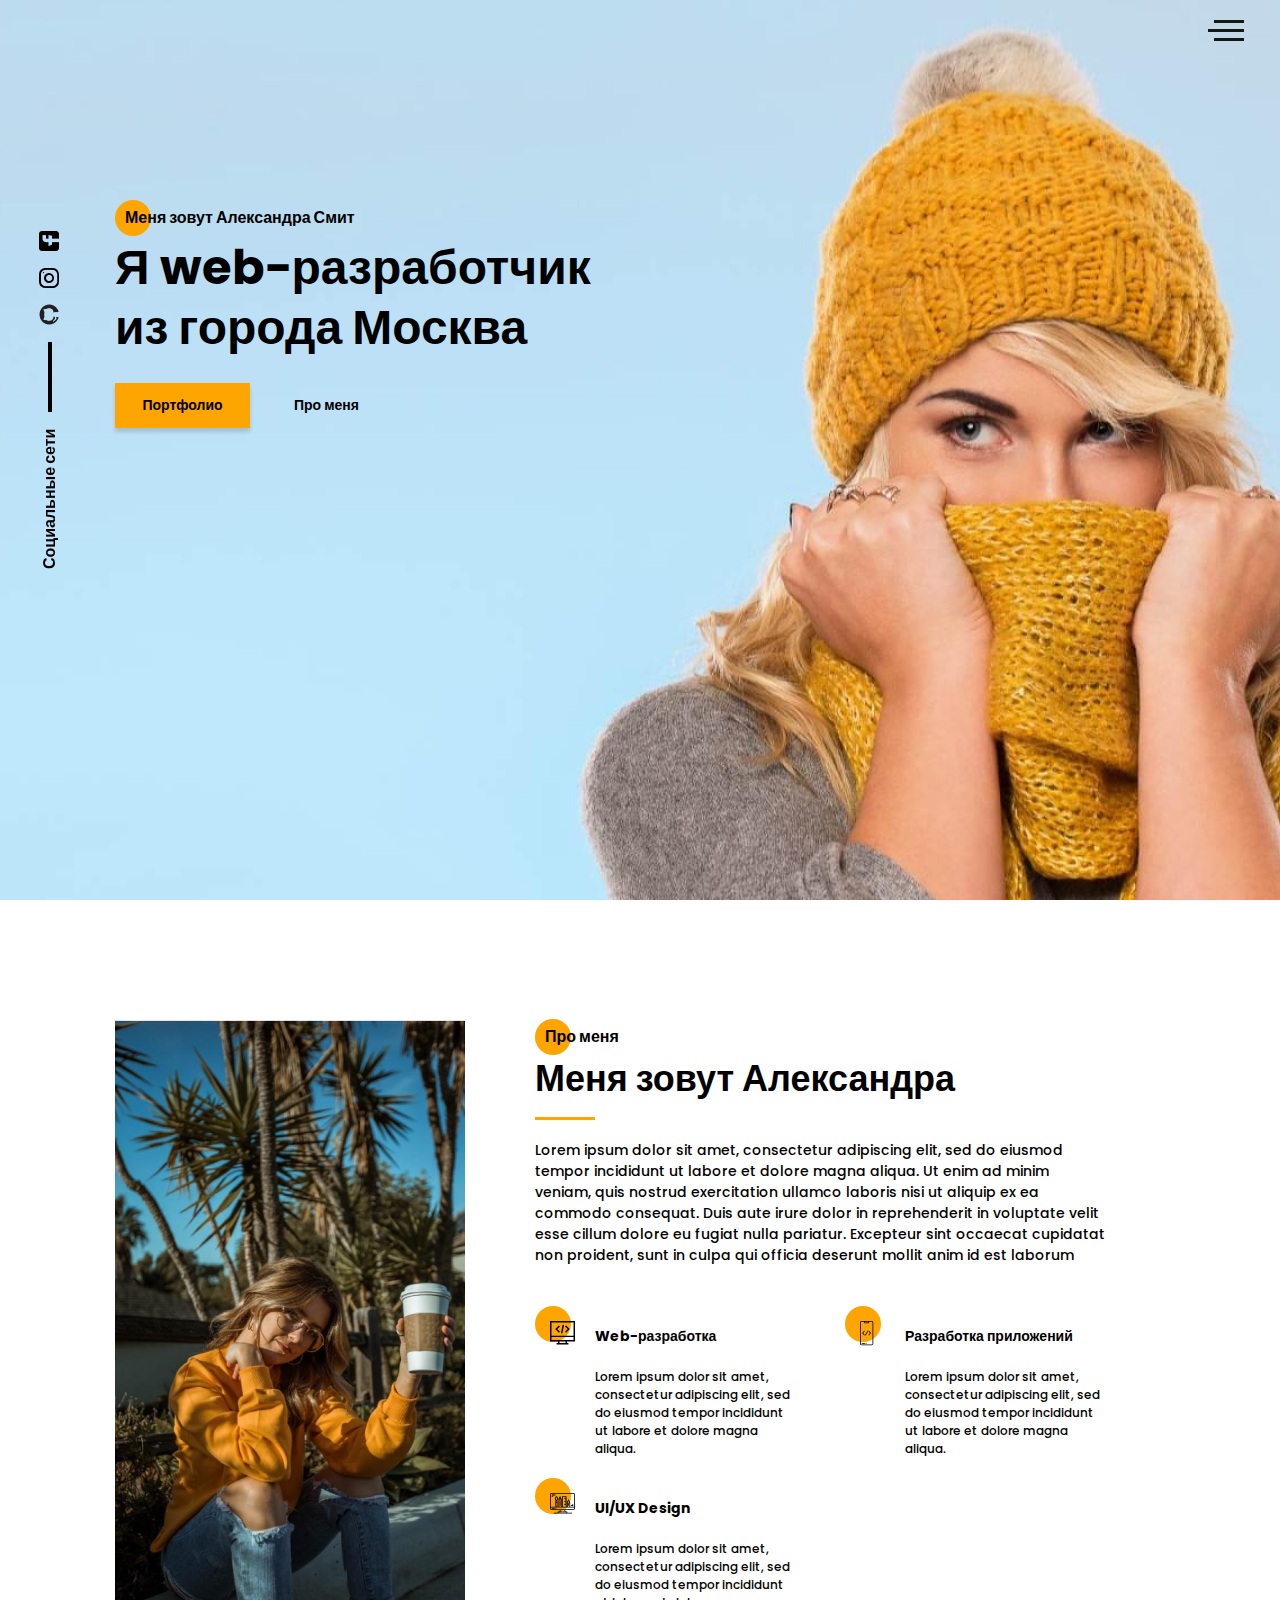
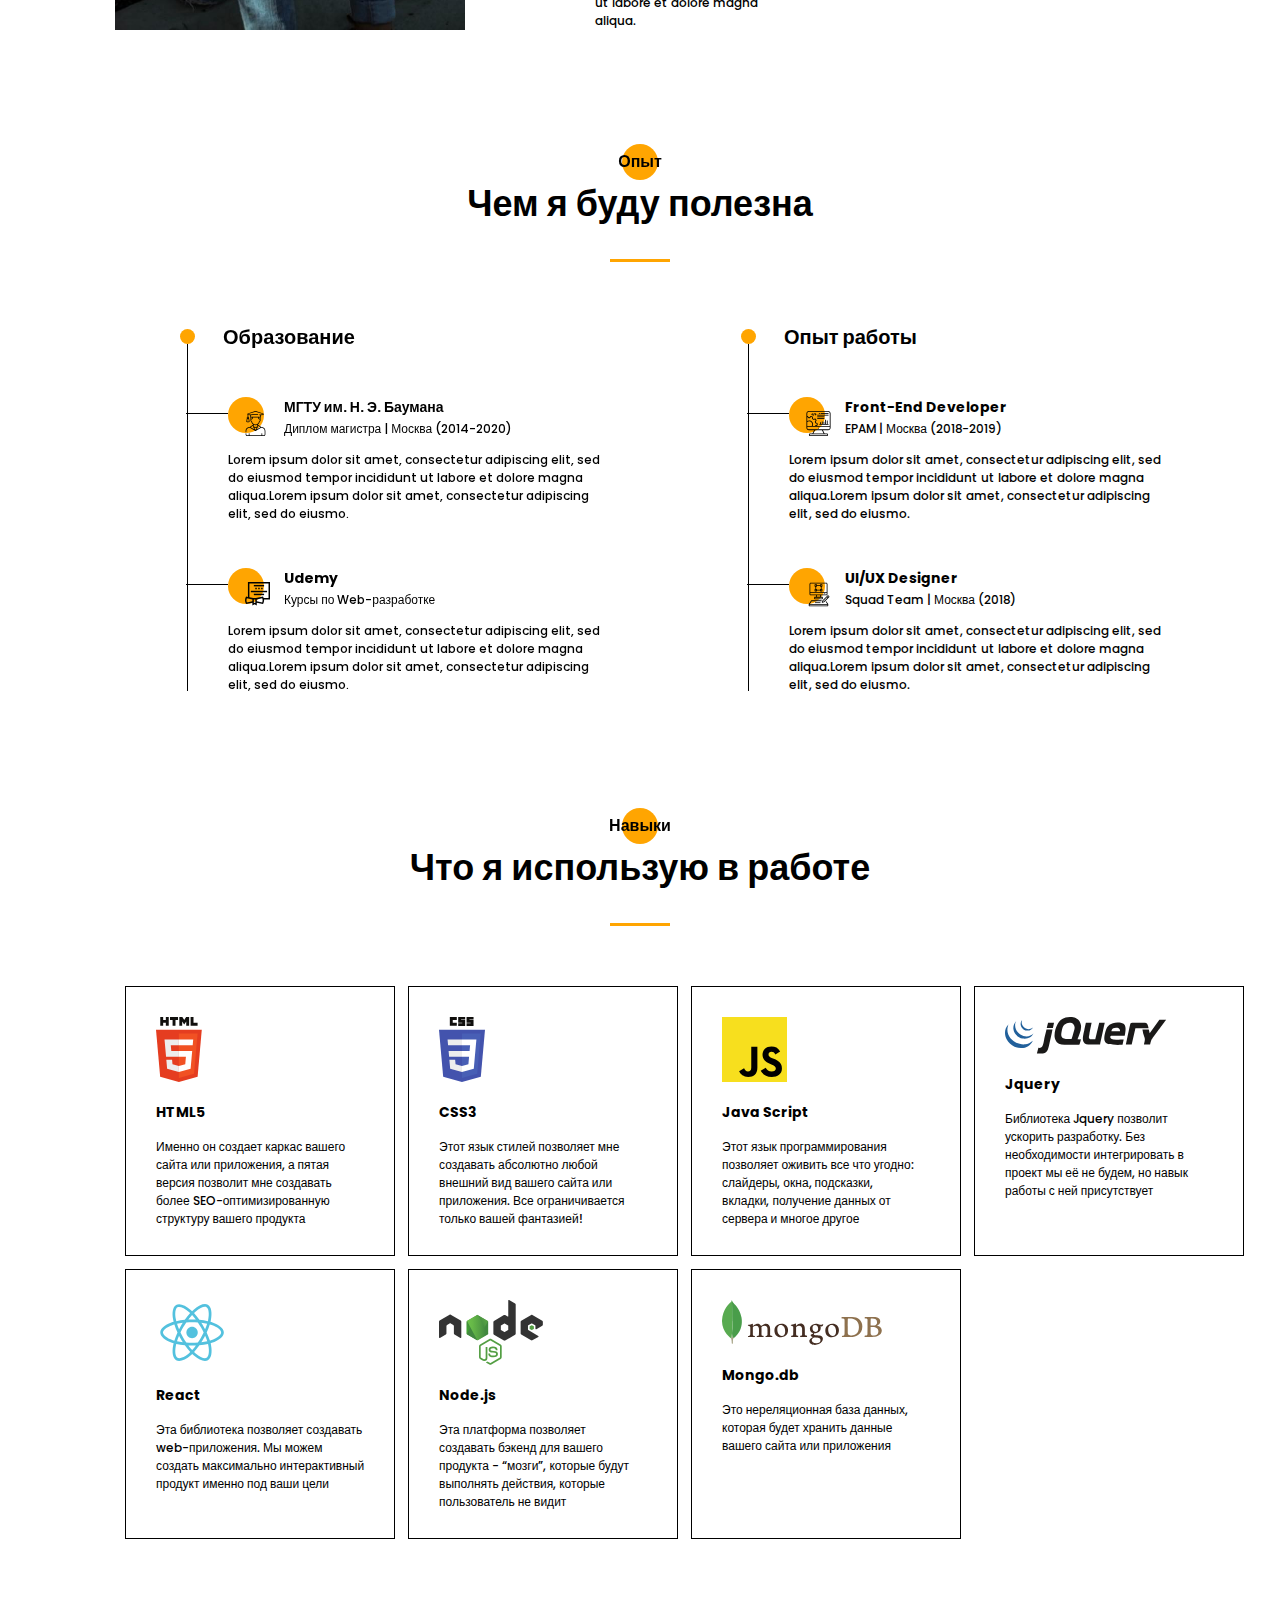
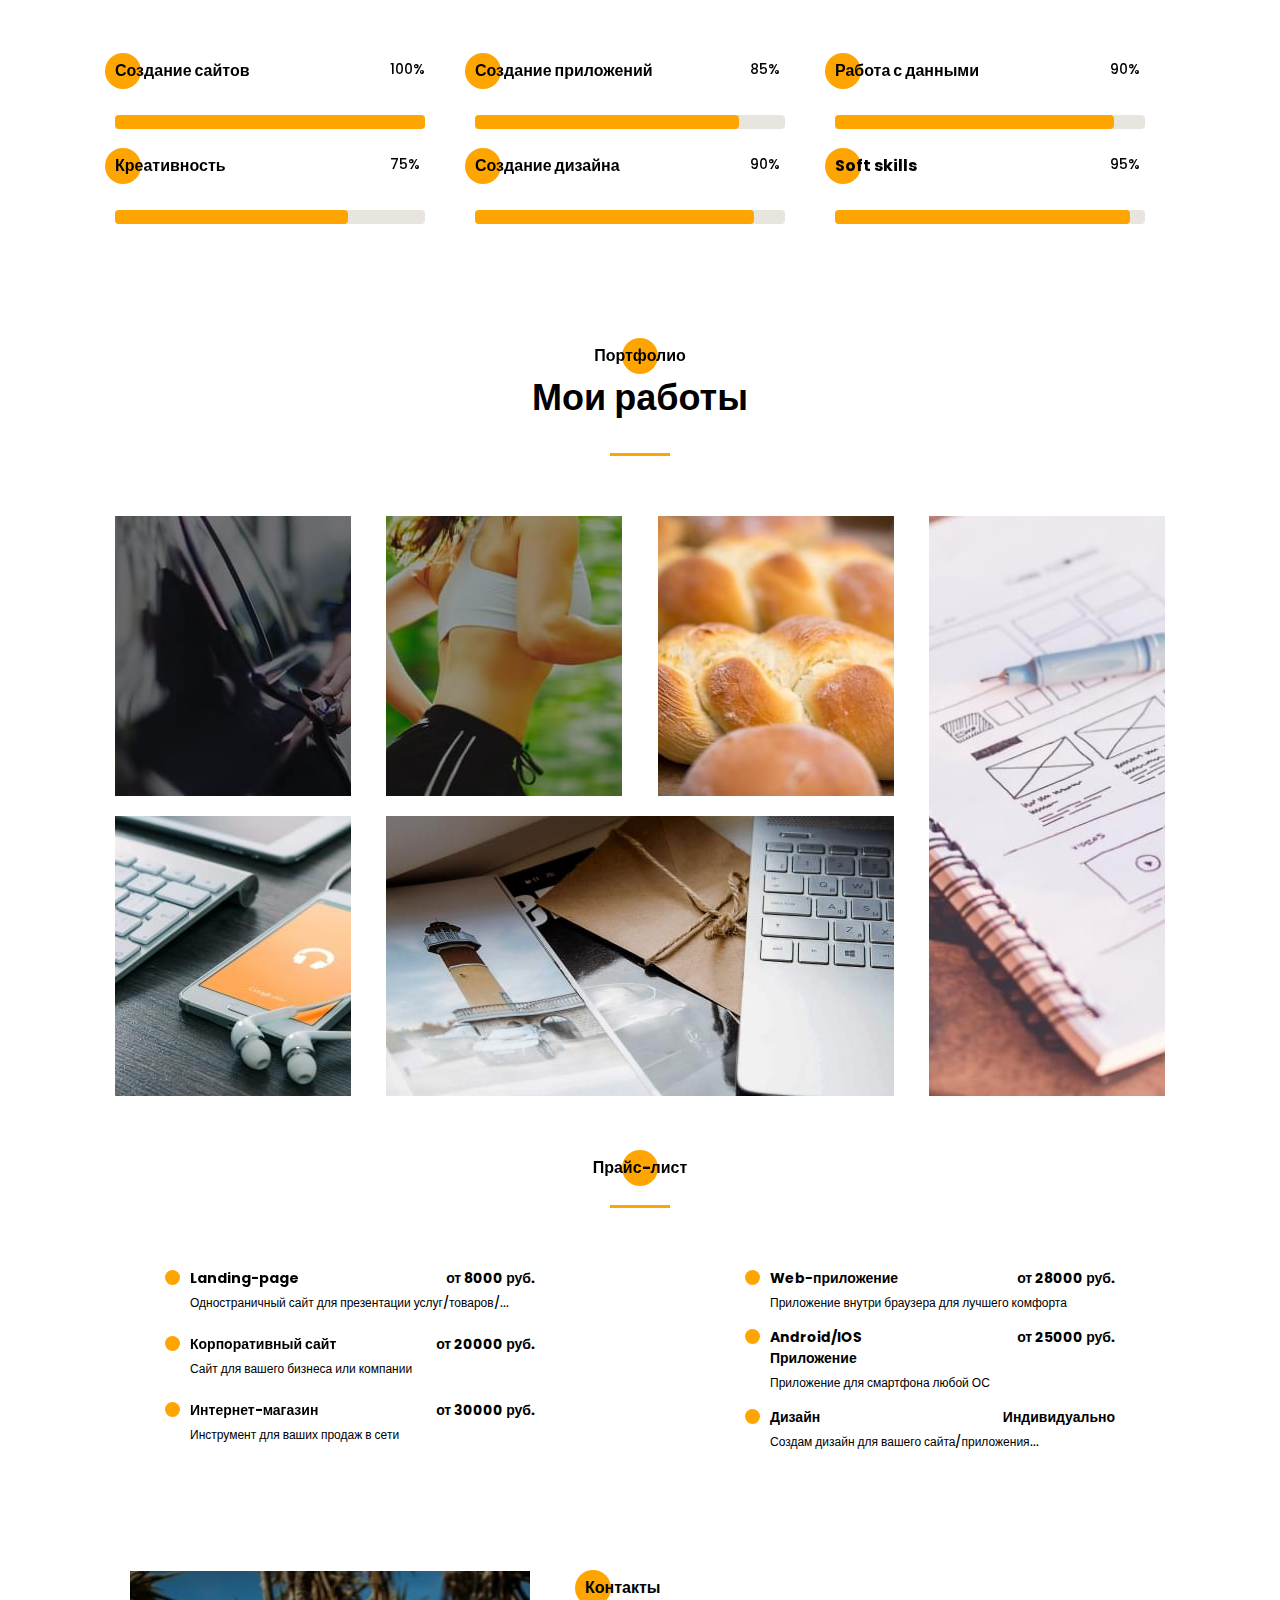
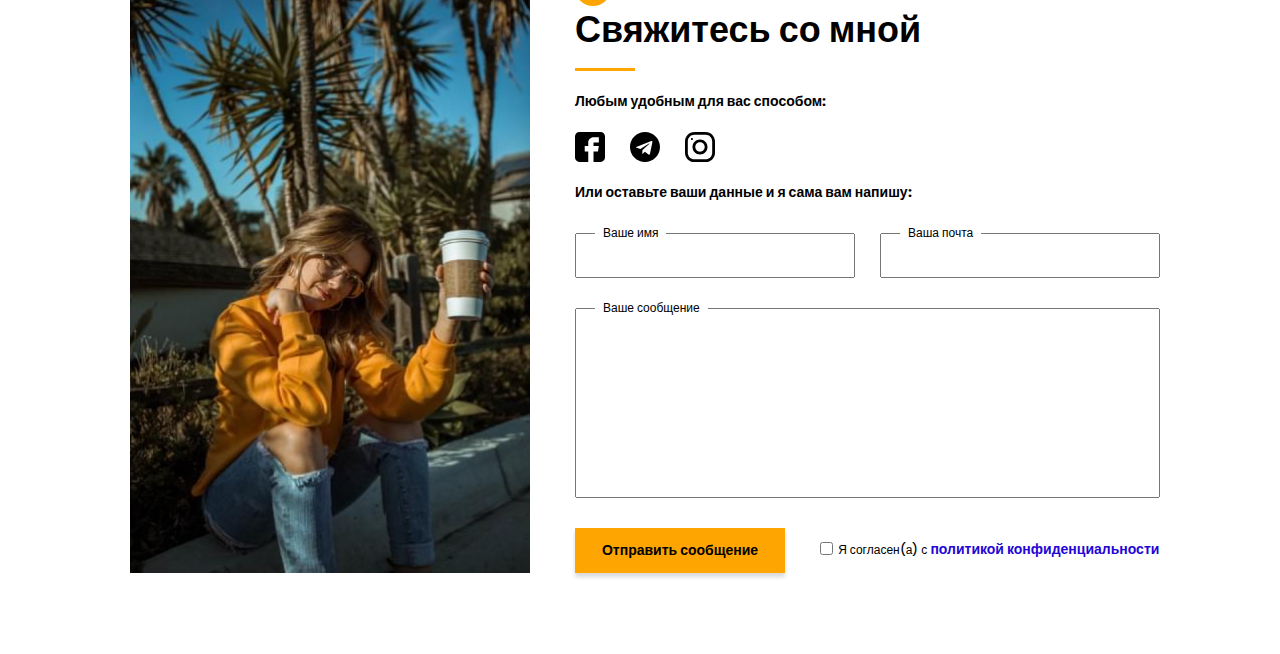
<file: index.html>
<!DOCTYPE html><html lang="en"><head><meta charset="UTF-8"><meta http-equiv="X-UA-Compatible" content="IE=edge"><meta name="viewport" content="width=device-width,initial-scale=1"><!-- Favicon --><link rel="apple-touch-icon" sizes="57x57" href="icons/favicon/apple-icon-57x57.png"><link rel="apple-touch-icon" sizes="60x60" href="icons/favicon/apple-icon-60x60.png"><link rel="apple-touch-icon" sizes="72x72" href="icons/favicon/apple-icon-72x72.png"><link rel="apple-touch-icon" sizes="76x76" href="icons/favicon/apple-icon-76x76.png"><link rel="apple-touch-icon" sizes="114x114" href="icons/favicon/apple-icon-114x114.png"><link rel="apple-touch-icon" sizes="120x120" href="icons/favicon/apple-icon-120x120.png"><link rel="apple-touch-icon" sizes="144x144" href="icons/favicon/apple-icon-144x144.png"><link rel="apple-touch-icon" sizes="152x152" href="icons/favicon/apple-icon-152x152.png"><link rel="apple-touch-icon" sizes="180x180" href="icons/favicon/apple-icon-180x180.png"><link rel="icon" type="image/png" sizes="192x192" href="icons/favicon/android-icon-192x192.png"><link rel="icon" type="image/png" sizes="32x32" href="icons/favicon/favicon-32x32.png"><link rel="icon" type="image/png" sizes="96x96" href="icons/favicon/favicon-96x96.png"><link rel="icon" type="image/png" sizes="16x16" href="icons/favicon/favicon-16x16.png"><link rel="manifest" href="icons/favicon/manifest.json"><meta name="msapplication-TileColor" content="#ffffff"><meta name="msapplication-TileImage" content="icons/favicon/ms-icon-144x144.png"><meta name="theme-color" content="#ffffff"><link rel="shortcut icon" href="icons/favicon/favicon.ico" type="image/x-icon"><!-- Font --><link rel="preconnect" href="https://fonts.googleapis.com"><link rel="preconnect" href="https://fonts.gstatic.com" crossorigin><link href="https://fonts.googleapis.com/css2?family=Poppins:wght@500;700&display=swap" rel="stylesheet"><!-- CSS --><link rel="stylesheet" href="style/style.min.css"><title>Portfolio</title></head><body><div class="menu"><div class="menu__close"><img src="icons/Close.svg" alt="Close icon"></div><div class="menu__nav"><ul><a href="#"><li>ПРО МЕНЯ</li></a><a href="#"><li>МОЙ ОПЫТ</li></a><a href="#"><li>МОИ НАВЫКИ</li></a><a href="#"><li>МОИ РАБОТЫ</li></a><a href="#"><li>ПРАЙС-ЛИСТ</li></a><a href="#"><li>КОНТАКТЫ</li></a></ul><div class="menu__links"><a href="#"><img src="icons/Github.svg" alt="Github"></a><a href="#"><img src="icons/Instagram.svg" alt="Instagram"></a><a href="#"><img src="icons/Facebook.svg" alt="Facebook"></a></div></div><div class="menu__overlay"></div></div><section class="promo"><div class="hamburger"><div class="hamburger_lines"></div><div class="hamburger_lines"></div><div class="hamburger_lines"></div></div><div class="container"><h1 class="promo__subtitle">Меня зовут Александра Смит</h1><h2 class="promo__title">Я web-разработчик<br>из города Москва</h2><div class="promo__btns"><a href="#"><div class="button promo__button">Портфолио</div></a><a href="#"><div class="promo__link">Про меня</div></a></div></div><aside class="socials"><div class="socials__wrapper">Социальные сети<div class="socials__divider"></div><a href="#"><img src="icons/Github.svg" alt="Github"></a><a href="#"><img src="icons/Instagram.svg" alt="Instagram"></a><a href="#"><img src="icons/Facebook.svg" alt="Facebook"></a></div></aside></section><section class="aboutme"><div class="container"><div class="aboutme__wrapper"><div class="aboutme__photo"><img src="images/Photo (3).jpg" alt="Alexandra"></div><div class="aboutme__item"><div class="aboutme__title">Про меня</div><h2>Меня зовут Александра</h2><div class="divider"></div><div class="aboutme__descr">Lorem ipsum dolor sit amet, consectetur adipiscing elit, sed do eiusmod tempor incididunt ut labore et dolore magna aliqua. Ut enim ad minim veniam, quis nostrud exercitation ullamco laboris nisi ut aliquip ex ea commodo consequat. Duis aute irure dolor in reprehenderit in voluptate velit esse cillum dolore eu fugiat nulla pariatur. Excepteur sint occaecat cupidatat non proident, sunt in culpa qui officia deserunt mollit anim id est laborum</div><div class="aboutme__skills"><div class="skills__web"><img src="icons/web development.svg" alt="web development"><div class="skills__subtitle">Web-разработка</div><div class="skills__descr">Lorem ipsum dolor sit amet, consectetur adipiscing elit, sed do eiusmod tempor incididunt ut labore et dolore magna aliqua.</div></div><div class="skills__develop"><img src="icons/Mobile dev.svg" alt="Mobile"><div class="skills__subtitle">Разработка приложений</div><div class="skills__descr">Lorem ipsum dolor sit amet, consectetur adipiscing elit, sed do eiusmod tempor incididunt ut labore et dolore magna aliqua.</div></div><div class="skills__design"><img src="icons/Design.svg" alt="Design"><div class="skills__subtitle">UI/UX Design</div><div class="skills__descr">Lorem ipsum dolor sit amet, consectetur adipiscing elit, sed do eiusmod tempor incididunt ut labore et dolore magna aliqua.</div></div></div></div></div></div></section><section class="experience"><div class="container"><div class="title">Опыт</div><h2>Чем я буду полезна</h2><div class="divider"></div><div class="experience__wrapper"><div class="experience__column"><div class="experience__subtitle">Образование</div><div class="experience__item"><div class="experience__course"><img src="icons/University.svg" alt="University"> МГТУ им. Н. Э. Баумана<br><span>Диплом магистра | Москва (2014-2020)</span></div><div class="experience__descr">Lorem ipsum dolor sit amet, consectetur adipiscing elit, sed do eiusmod tempor incididunt ut labore et dolore magna aliqua.Lorem ipsum dolor sit amet, consectetur adipiscing elit, sed do eiusmo.</div></div><div class="experience__item"><div class="experience__course"><img src="icons/Courses.svg" alt="Courses"> Udemy<br><span>Курсы по Web-разработке</span></div><div class="experience__descr">Lorem ipsum dolor sit amet, consectetur adipiscing elit, sed do eiusmod tempor incididunt ut labore et dolore magna aliqua.Lorem ipsum dolor sit amet, consectetur adipiscing elit, sed do eiusmo.</div></div></div><div class="experience__column"><div class="experience__subtitle">Опыт работы</div><div class="experience__item"><div class="experience__course"><img src="icons/Developer.svg" alt="Developer"> Front-End Developer<br><span>EPAM | Москва (2018-2019)</span></div><div class="experience__descr">Lorem ipsum dolor sit amet, consectetur adipiscing elit, sed do eiusmod tempor incididunt ut labore et dolore magna aliqua.Lorem ipsum dolor sit amet, consectetur adipiscing elit, sed do eiusmo.</div></div><div class="experience__item"><div class="experience__course"><img src="icons/designer.svg" alt="designer"> UI/UX Designer<br><span>Squad Team | Москва (2018)</span></div><div class="experience__descr">Lorem ipsum dolor sit amet, consectetur adipiscing elit, sed do eiusmod tempor incididunt ut labore et dolore magna aliqua.Lorem ipsum dolor sit amet, consectetur adipiscing elit, sed do eiusmo.</div></div></div></div></div></section><section class="skills"><div class="container"><div class="title">Навыки</div><h2>Что я использую в работе</h2><div class="divider"></div><div class="skills__wrapper"><div class="skills__item"><img src="icons/html5.svg" alt="html5"><div class="skills__subtitle">HTML5</div><p>Именно он создает каркас вашего сайта или приложения, а пятая версия позволит мне создавать более SEO-оптимизированную структуру вашего продукта</p></div><div class="skills__item"><img src="icons/css3.svg" alt="css3"><div class="skills__subtitle">CSS3</div><p>Этот язык стилей позволяет мне создавать абсолютно любой внешний вид вашего сайта или приложения. Все ограничивается только вашей фантазией!</p></div><div class="skills__item"><img src="icons/JS.svg" alt="JS"><div class="skills__subtitle">Java Script</div><p>Этот язык программирования позволяет оживить все что угодно: слайдеры, окна, подсказки,<br>вкладки, получение данных от<br>сервера и многое другое</p></div><div class="skills__item"><img src="icons/Jquery.svg" alt="React"><div class="skills__subtitle">Jquery</div><p>Библиотека Jquery позволит ускорить разработку. Без необходимости интегрировать в проект мы её не будем, но навык работы с ней присутствует</p></div><div class="skills__item"><img src="icons/React.svg" alt="React"><div class="skills__subtitle">React</div><p>Эта библиотека позволяет создавать web-приложения. Мы можем создать максимально интерактивный продукт именно под ваши цели</p></div><div class="skills__item"><img src="icons/Node.js.svg" alt="Node js"><div class="skills__subtitle">Node.js</div><p>Эта платформа позволяет<br>создавать бэкенд для вашего продукта - “мозги”, которые будут выполнять действия, которые пользователь не видит</p></div><div class="skills__item"><img src="icons/Mongo.db.svg" alt="Mongo"><div class="skills__subtitle">Mongo.db</div><p>Это нереляционная база данных, которая будет хранить данные вашего сайта или приложения</p></div></div><div class="capability"><div class="capability__item"><div class="capability__title">Создание сайтов</div><div class="capability__percent">100%</div><div class="capability__scale"><div class="scale_fill"></div></div></div><div class="capability__item"><div class="capability__title">Создание приложений</div><div class="capability__percent">85%</div><div class="capability__scale"><div class="scale_fill"></div></div></div><div class="capability__item"><div class="capability__title">Работа с данными</div><div class="capability__percent">90%</div><div class="capability__scale"><div class="scale_fill"></div></div></div><div class="capability__item"><div class="capability__title">Креативность</div><div class="capability__percent">75%</div><div class="capability__scale"><div class="scale_fill"></div></div></div><div class="capability__item"><div class="capability__title">Создание дизайна</div><div class="capability__percent">90%</div><div class="capability__scale"><div class="scale_fill"></div></div></div><div class="capability__item"><div class="capability__title">Soft skills</div><div class="capability__percent">95%</div><div class="capability__scale"><div class="scale_fill"></div></div></div></div></div></section><section class="works"><div class="container"><div class="title">Портфолио</div><h2>Мои работы</h2><div class="divider"></div><div class="works__wrapper"><a href="#" class="works__item"><img src="images/uber.jpg" alt="Uber"> </a><a href="#" class="works__item"><img src="images/pulse.jpg" alt="Pulse"> </a><a href="#" class="works__item"><img src="images/bread.jpg" alt="bread"> </a><a href="#" class="works__item"><img src="images/plans.jpg" alt="Plans"> </a><a href="#" class="works__item"><img src="images/ipad.jpg" alt="Ipad"> </a><a href="#" class="works__item"><img src="images/mac.jpg" alt="Mac"></a></div></div></section><div class="pricelist"><div class="container"><div class="title">Прайс-лист</div><div class="divider"></div><div class="pricelist__wrapper"><div class="pricelist__column"><div class="pricelist__item"><div class="pricelist__header"><div class="subtitle">Landing-page</div><div class="pricelist__price">от 8000 руб.</div></div><div class="pricelist__descr">Одностраничный сайт для презентации услуг/товаров/...</div></div><div class="pricelist__item"><div class="pricelist__header"><div class="subtitle">Корпоративный сайт</div><div class="pricelist__price">от 20000 руб.</div></div><div class="pricelist__descr">Сайт для вашего бизнеса или компании</div></div><div class="pricelist__item"><div class="pricelist__header"><div class="subtitle">Интернет-магазин</div><div class="pricelist__price">от 30000 руб.</div></div><div class="pricelist__descr">Инструмент для ваших продаж в сети</div></div></div><div class="pricelist__column"><div class="pricelist__item"><div class="pricelist__header"><div class="subtitle">Web-приложение</div><div class="pricelist__price">от 28000 руб.</div></div><div class="pricelist__descr">Приложение внутри браузера для лучшего комфорта</div></div><div class="pricelist__item"><div class="pricelist__header"><div class="subtitle">Android/IOS Приложение</div><div class="pricelist__price">от 25000 руб.</div></div><div class="pricelist__descr">Приложение для смартфона любой ОС</div></div><div class="pricelist__item"><div class="pricelist__header"><div class="subtitle">Дизайн</div><div class="pricelist__price">Индивидуально</div></div><div class="pricelist__descr">Создам дизайн для вашего сайта/приложения...</div></div></div></div></div></div><section class="contacts"><div class="container"><div class="contacts__wrapper"><div class="contacts__column contacts__img"><img src="images/avatar.jpg" alt="Alexandra"></div><div class="contacts__column"><div class="aboutme__title contacts__title">Контакты</div><h2>Свяжитесь со мной</h2><div class="divider"></div><div class="contacts__text">Любым удобным для вас способом:</div><div class="contacts__icons"><a href="#"><img src="icons/facebook_contacts.svg" alt="Facebook" style="object-fit: fill;"></a><a href="#"><img src="icons/Telegram.svg" alt="Telegram" style="object-fit: fill;"></a><a href="#"><img src="icons/inst_contacts.svg" alt="Instagram" style="object-fit: fill;"></a></div><div class="contacts__text">Или оставьте ваши данные и я сама вам напишу:</div><form action="#"><div class="contacts__input"><input required name="name" type="text"> <label for="name">Ваше имя</label></div><div class="contacts__input contacts__input-settings"><input required type="email" name="email"> <label for="email">Ваша почта</label></div><div class="contacts__textarea"><textarea name="text"></textarea> <label for="text">Ваше сообщение</label></div><div class="contacts__privacy"><button class="contacts__button">Отправить сообщение</button><div class="contacts_checkbox"><input required type="checkbox" name="checkbox"> <label for="checkbox">Я согласен(а) с <a href="/privacy.html">политикой конфиденциальности</a></label></div></div></form></div></div></div></section><script src="js/script.js"></script></body></html>
</file>
<file: style/style.min.css>
/*!
 * Bootstrap Reboot v5.2.3 (https://getbootstrap.com/)
 * Copyright 2011-2022 The Bootstrap Authors
 * Copyright 2011-2022 Twitter, Inc.
 * Licensed under MIT (https://github.com/twbs/bootstrap/blob/main/LICENSE)
 */:root{--bs-blue:#0d6efd;--bs-indigo:#6610f2;--bs-purple:#6f42c1;--bs-pink:#d63384;--bs-red:#dc3545;--bs-orange:#fd7e14;--bs-yellow:#ffc107;--bs-green:#198754;--bs-teal:#20c997;--bs-cyan:#0dcaf0;--bs-black:#000;--bs-white:#fff;--bs-gray:#6c757d;--bs-gray-dark:#343a40;--bs-gray-100:#f8f9fa;--bs-gray-200:#e9ecef;--bs-gray-300:#dee2e6;--bs-gray-400:#ced4da;--bs-gray-500:#adb5bd;--bs-gray-600:#6c757d;--bs-gray-700:#495057;--bs-gray-800:#343a40;--bs-gray-900:#212529;--bs-primary:#0d6efd;--bs-secondary:#6c757d;--bs-success:#198754;--bs-info:#0dcaf0;--bs-warning:#ffc107;--bs-danger:#dc3545;--bs-light:#f8f9fa;--bs-dark:#212529;--bs-primary-rgb:13,110,253;--bs-secondary-rgb:108,117,125;--bs-success-rgb:25,135,84;--bs-info-rgb:13,202,240;--bs-warning-rgb:255,193,7;--bs-danger-rgb:220,53,69;--bs-light-rgb:248,249,250;--bs-dark-rgb:33,37,41;--bs-white-rgb:255,255,255;--bs-black-rgb:0,0,0;--bs-body-color-rgb:33,37,41;--bs-body-bg-rgb:255,255,255;--bs-font-sans-serif:system-ui,-apple-system,"Segoe UI",Roboto,"Helvetica Neue","Noto Sans","Liberation Sans",Arial,sans-serif,"Apple Color Emoji","Segoe UI Emoji","Segoe UI Symbol","Noto Color Emoji";--bs-font-monospace:SFMono-Regular,Menlo,Monaco,Consolas,"Liberation Mono","Courier New",monospace;--bs-gradient:linear-gradient(180deg, rgba(255, 255, 255, 0.15), rgba(255, 255, 255, 0));--bs-body-font-family:var(--bs-font-sans-serif);--bs-body-font-size:1rem;--bs-body-font-weight:400;--bs-body-line-height:1.5;--bs-body-color:#212529;--bs-body-bg:#fff;--bs-border-width:1px;--bs-border-style:solid;--bs-border-color:#dee2e6;--bs-border-color-translucent:rgba(0, 0, 0, 0.175);--bs-border-radius:0.375rem;--bs-border-radius-sm:0.25rem;--bs-border-radius-lg:0.5rem;--bs-border-radius-xl:1rem;--bs-border-radius-2xl:2rem;--bs-border-radius-pill:50rem;--bs-link-color:#0d6efd;--bs-link-hover-color:#0a58ca;--bs-code-color:#d63384;--bs-highlight-bg:#fff3cd}*,::after,::before{box-sizing:border-box}@media (prefers-reduced-motion:no-preference){:root{scroll-behavior:smooth}}body{margin:0;font-family:var(--bs-body-font-family);font-size:var(--bs-body-font-size);font-weight:var(--bs-body-font-weight);line-height:var(--bs-body-line-height);color:var(--bs-body-color);text-align:var(--bs-body-text-align);background-color:var(--bs-body-bg);-webkit-text-size-adjust:100%;-webkit-tap-highlight-color:transparent}hr{margin:1rem 0;color:inherit;border:0;border-top:1px solid;opacity:.25}h1,h2,h3,h4,h5,h6{margin-top:0;margin-bottom:.5rem;font-weight:500;line-height:1.2}h1{font-size:calc(1.375rem + 1.5vw)}@media (min-width:1200px){h1{font-size:2.5rem}}h2{font-size:calc(1.325rem + .9vw)}@media (min-width:1200px){h2{font-size:2rem}}h3{font-size:calc(1.3rem + .6vw)}@media (min-width:1200px){h3{font-size:1.75rem}}h4{font-size:calc(1.275rem + .3vw)}@media (min-width:1200px){h4{font-size:1.5rem}}h5{font-size:1.25rem}h6{font-size:1rem}p{margin-top:0;margin-bottom:1rem}abbr[title]{-webkit-text-decoration:underline dotted;text-decoration:underline dotted;cursor:help;-webkit-text-decoration-skip-ink:none;text-decoration-skip-ink:none}address{margin-bottom:1rem;font-style:normal;line-height:inherit}ol,ul{padding-left:2rem}dl,ol,ul{margin-top:0;margin-bottom:1rem}ol ol,ol ul,ul ol,ul ul{margin-bottom:0}dt{font-weight:700}dd{margin-bottom:.5rem;margin-left:0}blockquote{margin:0 0 1rem}b,strong{font-weight:bolder}small{font-size:.875em}mark{padding:.1875em;background-color:var(--bs-highlight-bg)}sub,sup{position:relative;font-size:.75em;line-height:0;vertical-align:baseline}sub{bottom:-.25em}sup{top:-.5em}a{color:var(--bs-link-color);text-decoration:underline}a:hover{color:var(--bs-link-hover-color)}a:not([href]):not([class]),a:not([href]):not([class]):hover{color:inherit;text-decoration:none}code,kbd,pre,samp{font-family:var(--bs-font-monospace);font-size:1em}pre{display:block;margin-top:0;margin-bottom:1rem;overflow:auto;font-size:.875em}pre code{font-size:inherit;color:inherit;word-break:normal}code{font-size:.875em;color:var(--bs-code-color);word-wrap:break-word}a>code{color:inherit}kbd{padding:.1875rem .375rem;font-size:.875em;color:var(--bs-body-bg);background-color:var(--bs-body-color);border-radius:.25rem}kbd kbd{padding:0;font-size:1em}figure{margin:0 0 1rem}img,svg{vertical-align:middle}table{caption-side:bottom;border-collapse:collapse}caption{padding-top:.5rem;padding-bottom:.5rem;color:#6c757d;text-align:left}th{text-align:inherit;text-align:-webkit-match-parent}tbody,td,tfoot,th,thead,tr{border-color:inherit;border-style:solid;border-width:0}label{display:inline-block}button{border-radius:0}button:focus:not(:focus-visible){outline:0}button,input,optgroup,select,textarea{margin:0;font-family:inherit;font-size:inherit;line-height:inherit}button,select{text-transform:none}[role=button]{cursor:pointer}select{word-wrap:normal}select:disabled{opacity:1}[list]:not([type=date]):not([type=datetime-local]):not([type=month]):not([type=week]):not([type=time])::-webkit-calendar-picker-indicator{display:none!important}[type=button],[type=reset],[type=submit],button{-webkit-appearance:button}[type=button]:not(:disabled),[type=reset]:not(:disabled),[type=submit]:not(:disabled),button:not(:disabled){cursor:pointer}::-moz-focus-inner{padding:0;border-style:none}textarea{resize:vertical}fieldset{min-width:0;padding:0;margin:0;border:0}legend{float:left;width:100%;padding:0;margin-bottom:.5rem;font-size:calc(1.275rem + .3vw);line-height:inherit}@media (min-width:1200px){legend{font-size:1.5rem}}legend+*{clear:left}::-webkit-datetime-edit-day-field,::-webkit-datetime-edit-fields-wrapper,::-webkit-datetime-edit-hour-field,::-webkit-datetime-edit-minute,::-webkit-datetime-edit-month-field,::-webkit-datetime-edit-text,::-webkit-datetime-edit-year-field{padding:0}::-webkit-inner-spin-button{height:auto}[type=search]{outline-offset:-2px;-webkit-appearance:textfield}::-webkit-search-decoration{-webkit-appearance:none}::-webkit-color-swatch-wrapper{padding:0}::-webkit-file-upload-button{font:inherit;-webkit-appearance:button}::file-selector-button{font:inherit;-webkit-appearance:button}output{display:inline-block}iframe{border:0}summary{display:list-item;cursor:pointer}progress{vertical-align:baseline}[hidden]{display:none!important}*{padding:0;margin:0;font-family:Poppins,sans-serif;color:#000}.container{width:1140px;margin:0 auto}.divider{margin:0 auto;width:60px;height:3px;background-color:#ffa501;margin-top:25px}.title{position:relative;font-weight:700;font-size:16px;line-height:24px;text-align:center}.title::before{content:"";width:36px;height:36px;background:#ffa501;position:absolute;border-radius:100%;z-index:-1;top:-6px;left:-10px}.title:before{left:50%;transform:translateX(-50%)}.subtitle{font-weight:700;font-size:14px;line-height:21px}.title__mt20{margin-top:20px}.promo{height:100vh;position:relative;padding-top:206px;background:url(../images/promo_bg.jpg) no-repeat 50%/cover}.promo .hamburger{position:absolute;right:30px;top:20px;cursor:pointer}.promo .hamburger_lines{width:30px;height:3px;background:#151812;margin-bottom:6px}.promo .hamburger_lines:nth-child(2){width:36px;margin-bottom:6px;transform:translateX(-6px)}.promo__subtitle{font-weight:700;font-size:16px;line-height:24px;position:relative;z-index:1;left:10px}.promo__subtitle::before{content:"";width:36px;height:36px;background:#ffa501;position:absolute;border-radius:100%;z-index:-1;top:-6px;left:-10px}.promo__title{font-weight:700;font-size:48px;line-height:60px;margin-bottom:25px}.promo__btns{display:flex}.promo__link{line-height:45px;margin-left:44px}.promo .socials{position:fixed;top:388px;left:-119px}.promo .socials__wrapper{display:flex;justify-content:space-between;width:338px;font-weight:700;font-size:16px;line-height:24px;transform:rotate(-90deg)}.promo .socials__divider{align-self:center;width:70px;height:0;border:2px solid #000}a{font-weight:700;font-size:14px;line-height:21px;text-decoration:none;color:#000}a .button{width:135px;height:45px;background:#ffa501;box-shadow:0 4px 4px rgba(0,0,0,.15);font-weight:700;font-size:14px;line-height:45px;text-align:center}.menu{position:fixed;z-index:10;left:-100%;opacity:0;transition:.6s all;visibility:hidden}.menu__overlay{position:fixed;top:0;left:0;width:100%;height:100%;background:rgba(255,255,255,.75)}.menu_active{left:0;opacity:1;visibility:visible}.menu__close{position:absolute;z-index:12;top:24.02px;right:25px;cursor:pointer}.menu__nav{position:relative;z-index:11;width:345px;height:100vh;background:#ffa501;padding:140px 0 50px 0}.menu__nav ul{padding:0;margin-left:40px}.menu__nav ul li{font-weight:700;font-size:24px;line-height:51px;margin-left:35px;color:#fff;list-style-type:none;position:relative}.menu__nav ul li::before{content:"";width:15px;height:15px;border-radius:100%;border:1px solid #000;position:absolute;top:18px;left:-35px;transition:.5s all}.menu__nav ul li:hover::before{background-color:#fff}.menu__links{position:absolute;bottom:50px;left:50%;transform:translateX(-50%);display:flex;width:90px;justify-content:space-between;margin:0 auto}.aboutme{height:100%;padding-top:120px}.aboutme__photo img{width:100%;height:100%;-o-object-fit:cover;object-fit:cover}.aboutme__wrapper{display:grid;grid-template-columns:1fr 2fr}.aboutme__item{padding-left:70px}.aboutme__item h2{font-style:normal;font-weight:700;font-size:36px;line-height:60px}.aboutme__title{margin:5px 0 0 10px;font-style:normal;position:relative;font-weight:700;font-size:16px;line-height:24px}.aboutme__title::before{content:"";width:36px;height:36px;background:#ffa501;position:absolute;border-radius:100%;z-index:-1;top:-6px;left:-10px}.aboutme .divider{margin:0}.aboutme__descr{font-style:normal;font-weight:500;font-size:14px;line-height:21px;width:570px;margin-top:20px}.aboutme__skills{display:grid;grid-template-columns:repeat(2,260px);grid-template-rows:repeat(2,minmax(116px,auto));-moz-column-gap:50px;column-gap:50px;row-gap:20px;margin-top:40px}.aboutme .skills__descr{font-style:normal;font-weight:500;font-size:12px;line-height:18px;padding:6px 0 0 60px}.aboutme .skills__subtitle{position:relative;font-style:normal;font-weight:700;font-size:14px;line-height:21px;padding-left:60px}.aboutme .skills__design,.aboutme .skills__develop,.aboutme .skills__web{position:relative}.aboutme .skills__design img,.aboutme .skills__develop img,.aboutme .skills__web img{position:absolute;left:15px;top:15px}.aboutme .skills__design::before,.aboutme .skills__develop::before,.aboutme .skills__web::before{content:"";width:36px;height:36px;background:#ffa501;position:absolute;border-radius:100%;z-index:-1;top:-6px;left:-10px}.aboutme .skills__design:before,.aboutme .skills__develop:before,.aboutme .skills__web:before{left:0;top:0}.experience{height:100%;margin-top:120px}.experience h2{font-weight:700;font-size:16px;line-height:24px;text-align:center;font-size:36px;line-height:60px}.experience__wrapper{padding:60px 89px 0 65px;display:grid;grid-template-columns:repeat(2,425px);-moz-column-gap:136px;column-gap:136px}.experience__subtitle{font-weight:700;font-size:20px;line-height:30px;position:relative;padding-left:43px}.experience__subtitle:before{content:"";position:absolute;left:0;top:7px;width:15px;height:15px;border-radius:100%;background:#ffa501}.experience__item{position:relative;padding-left:48px;padding-top:45px;font-weight:500;font-size:12px;line-height:18px}.experience__item:after{content:"";position:absolute;height:1px;width:42px;top:61px;left:6px;background-color:#000}.experience__item:before{content:"";left:7px;top:-8px;position:absolute;width:1px;height:calc(100% + 5px);background-color:#000}.experience__course{display:block;font-weight:700;font-size:14px;line-height:21px;position:relative;padding-left:56px}.experience__course::before{content:"";width:36px;height:36px;background:#ffa501;position:absolute;border-radius:100%;z-index:-1;top:-6px;left:-10px}.experience__course:before{top:0;left:0}.experience__course img{position:absolute;top:14px;left:17px}.experience span{font-weight:500;font-size:12px;line-height:18px}.experience__descr{margin-top:12px}.skills{margin-top:120px;height:100%}.skills__title{position:relative;font-weight:700;font-size:16px;line-height:24px;text-align:center}.skills__title::before{content:"";width:36px;height:36px;background:#ffa501;position:absolute;border-radius:100%;z-index:-1;top:-6px;left:-10px}.skills__title:before{left:50%;transform:translateX(-50%)}.skills h2{text-align:center;font-weight:700;font-size:36px;line-height:60px}.skills__wrapper{padding:60px 10px 0 10px;display:grid;grid-template-columns:repeat(4,270px);grid-template-rows:repeat(2,270px);grid-auto-columns:270px;grid-auto-rows:270px;gap:13px 13px}.skills__item{border:1px solid #000;padding:30px 29px 25px 30px}.skills__item p{width:211px;font-weight:500;font-size:12px;line-height:18px;margin:0}.skills__subtitle{margin:20px 0 15px 0;font-weight:700;font-size:14px;line-height:21px}.capability{height:100%;margin-top:120px;display:grid;grid-template-columns:repeat(3,350px);grid-template-rows:repeat(2,70px);gap:30px 45px}.capability__item{display:grid;grid-template:21px 14px/200px 35px;align-content:space-between;justify-content:space-between;position:relative;font-style:normal;font-weight:700;font-size:16px;line-height:24px}.capability__item::before{content:"";width:36px;height:36px;background:#ffa501;position:absolute;border-radius:100%;z-index:-1;top:-6px;left:-10px}.capability__scale{grid-row:2/3;grid-column:1/3;width:100%;height:14px;background:#e8e4de;border-radius:4px;position:relative;z-index:-1}.capability__scale .scale_fill{height:14px;border-radius:4px;z-index:100;background-color:#ffa501}.capability__percent{font-weight:500;font-size:14px;line-height:21px}.works{margin-top:120px}.works img{width:100%;height:100%;-o-object-fit:cover;object-fit:cover}.works h2{font-weight:700;font-size:16px;line-height:24px;text-align:center;font-size:36px;line-height:60px}.works__wrapper{margin-top:60px;display:grid;grid-template-columns:repeat(4,280px);grid-template-rows:repeat(2,280px);gap:5px}.works__wrapper a{transition:1s all}.works__wrapper a:hover{filter:grayscale(80%)}.works__wrapper a:nth-child(4){grid-column:4/5;grid-row:1/3}.works__wrapper a:nth-child(6){grid-column:2/4;grid-row:2/3}.pricelist{margin-top:60px}.pricelist .container{padding:0 50px}.pricelist__wrapper{margin-top:60px;display:grid;grid-template-columns:repeat(2,370px);justify-content:space-between}.pricelist__column{display:grid;grid-template-rows:repeat(3,auto);row-gap:15px}.pricelist__header{display:grid;grid-template-columns:205px 110px;justify-content:space-between}.pricelist__price{justify-self:end;font-weight:700;font-size:14px;line-height:21px}.pricelist__descr{margin:5px 0 0 25px;font-weight:500;font-size:12px;line-height:18px}.pricelist .subtitle{position:relative;padding-left:25px}.pricelist .subtitle:before{content:"";position:absolute;left:0;top:2px;width:15px;height:15px;border-radius:100%;background:#ffa501}.contacts{margin-top:120px}.contacts__wrapper{padding:0 35px 81px 52px;display:grid;grid-template-columns:400px 585px;-moz-column-gap:70px;column-gap:70px}.contacts__wrapper .contacts__img img{width:100%;height:100%;-o-object-fit:cover;object-fit:cover}.contacts .divider{margin:0}.contacts h2{font-weight:700;font-size:16px;line-height:24px;font-size:36px;line-height:60px}.contacts__text{font-weight:700;font-size:14px;line-height:21px;margin-top:20px}.contacts__icons{width:100%;margin-top:20px}.contacts__icons img{margin-right:25px}.contacts form{display:grid;grid-template-columns:repeat(2,280px);grid-template-rows:45px 190px 45px;margin-top:30px;gap:30px 25px}.contacts form label{position:absolute;left:20px;top:-9px;font-weight:500;font-size:12px;line-height:18px;padding:0 8px;background-color:#fff}.contacts form .contacts__textarea{grid-column:1/3;grid-row:2/3;position:relative}.contacts form .contacts__textarea textarea{width:100%;height:100%;resize:none}.contacts form .contacts__input{border-radius:0;position:relative}.contacts form .contacts__input input{padding:0 20px;width:100%;height:100%}.contacts form .contacts__privacy{grid-row:3/4;grid-column:1/3;display:flex}.contacts form .contacts__privacy button{width:219px;height:45px;background:#ffa501;border:0;font-weight:700;font-size:14px;line-height:21px;box-shadow:0 4px 4px rgba(0,0,0,.15)}.contacts form .contacts__privacy .contacts_checkbox{margin-left:35px}.contacts form .contacts__privacy .contacts_checkbox a{color:#2306d6}.contacts form .contacts__privacy input{position:relative;top:10px;z-index:111}.contacts form .contacts__privacy label{position:relative;top:-15px;left:10px}@media(max-width:1300px){.container{width:1050px}.capability{grid-template-columns:repeat(3,310px);gap:25px 50px}.works__wrapper{grid-template-columns:repeat(4,236px);justify-content:space-between;row-gap:20px}.contacts__wrapper{padding:0 25px 81px 15px;-moz-column-gap:45px;column-gap:45px}}@media(max-width:1200px){.socials{display:none}.container{width:960px}.experience__wrapper{grid-template-columns:repeat(2,365px);-moz-column-gap:80px;column-gap:80px}.experience__item{width:350px}.skills__wrapper{justify-content:center;grid-template-columns:repeat(3,270px)}.capability{grid-template-columns:repeat(2,310px);justify-content:space-between;padding:0 50px}.capability__item{grid-template:43px 27px/200px 35px}.works__wrapper{row-gap:5px}.contacts__wrapper{padding:0;-moz-column-gap:25px;column-gap:25px;grid-template-columns:325px auto;justify-content:space-between}}@media(max-width:992px){.container{width:720px}.promo__title{font-size:40px}.aboutme{padding-top:80px}.aboutme__descr{width:auto}.aboutme h2{font-size:30px}.aboutme__item{padding-left:30px}.aboutme__wrapper{grid-template-columns:300px auto}.aboutme__skills{grid-template-columns:auto;row-gap:15px}.aboutme__skills .skills__subtitle{line-height:0;margin:15px 0 15px 0}.experience__wrapper{padding:0;padding-top:50px;grid-template-columns:repeat(2,336px);-moz-column-gap:46px;column-gap:46px}.experience__item{width:331px;padding-left:31px}.experience__item:after{width:25px}.skills__wrapper{justify-content:center;grid-template-columns:repeat(2,270px)}.capability{grid-template-columns:repeat(2,310px);justify-content:center}.capability__item{grid-template:43px 27px/200px 35px}.works__wrapper{grid-template-columns:repeat(3,236px)}.works__wrapper a:nth-child(4){grid-column:3/4;grid-row:2/3}.works__wrapper a:nth-child(6){grid-column:2/3;grid-row:2/3}.pricelist .container{padding:0}.pricelist__wrapper{margin-top:40px;grid-template-columns:repeat(2,345px)}.contacts__wrapper{grid-template-columns:auto;justify-content:center}.contacts__img{display:none}}@media(max-width:768px){.container{width:540px}.promo__title{font-size:35px}.aboutme{padding-top:60px;min-height:1000px}.aboutme__item{padding-left:0}.aboutme__wrapper{grid-template-columns:auto;grid-template-rows:450px 300px}.aboutme__photo{height:90%}.aboutme__skills{margin-top:30px;grid-template-rows:repeat(3,minmax(75px,auto))}.experience h2{font-size:30px}.experience__wrapper{padding:0;padding-top:30px;grid-template-columns:1fr;row-gap:30px;-moz-column-gap:55px;column-gap:55px}.skills__wrapper{justify-content:center;grid-template-columns:repeat(2,270px)}.capability{grid-template-columns:310px}.capability__item{grid-template:43px 27px/200px 35px}.works__wrapper{grid-template-columns:236px 236px;grid-template-rows:repeat(3,280px);justify-content:center;gap:20px;margin-top:40px}.works__wrapper a:nth-child(4){grid-column:2/3;grid-row:3/4}.works__wrapper a:nth-child(6){grid-column:1/2;grid-row:3/4}.works__wrapper h2{font-size:30px}.divider{margin-top:15px}.pricelist__wrapper{margin-top:30px;grid-template-columns:430px;row-gap:20px;justify-content:center}.pricelist__column{row-gap:25px}.pricelist__descr{margin-top:10px}.contacts{margin-top:60px}.contacts form{grid-template-columns:repeat(2,257px)}.contacts form .contacts__privacy button{font-size:13px}.contacts form .contacts__privacy .contacts_checkbox{width:486px}.contacts h2{font-size:30px}}@media(max-width:576px){.container{width:100%;padding:0 10px}.menu__nav{width:250px}.menu__nav ul{margin-left:20px}.promo{background:url(../images/promo_bg.jpg) no-repeat 50%/cover}.promo__title{font-size:28px;line-height:39px}.aboutme{min-height:1100px;padding-top:40px}.aboutme h2{line-height:36px;font-size:24px;margin-top:20px}.aboutme__wrapper{grid-template-rows:378px 300px}.aboutme__skills{margin-top:20px;grid-template-columns:260px}.aboutme__skills .skills__descr{margin-left:0}.aboutme__skills .skills__subtitle{margin-top:10px}.experience h2{font-size:24px;line-height:36px}.experience__wrapper{-moz-column-gap:40px;column-gap:40px}.experience__item{width:278px}.skills__wrapper{justify-content:center;grid-template-columns:270px}.capability__item{grid-template:50px 19px/274px 40px;font-size:14px}.works__wrapper{grid-template-columns:280px;grid-template-rows:280px;margin-top:20px}.works__wrapper a:nth-child(4){grid-column:unset;grid-row:unset}.works__wrapper a:nth-child(6){grid-column:unset;grid-row:unset}.works__item{height:280px}.works h2{font-size:24px;line-height:36px}.works .title{margin-bottom:20px}.pricelist__wrapper{margin-top:20px;grid-template-columns:300px}.pricelist__column{row-gap:20px}.pricelist__descr{margin-top:5px}.pricelist__header{grid-template-columns:175px 110px}.contacts__wrapper{width:300px;margin:0 auto}.contacts form{grid-template-columns:280px;grid-template-rows:45px 45px 134px}.contacts form .contacts__privacy{grid-row:4/5;grid-column:1/2;flex-direction:column;margin:0 auto}.contacts form .contacts__privacy button{order:1}.contacts form .contacts__privacy .contacts_checkbox{width:180px;margin:0 auto;margin-top:-15px}.contacts form .contacts__privacy .contacts_checkbox label{padding:0;left:23px}.contacts form .contacts__textarea{grid-column:1/2;grid-row:3/4}.contacts h2{font-size:24px}}@media(max-width:470px){.promo{background:url(../icons/background-min.webp) no-repeat 50%/cover}}
</file>
